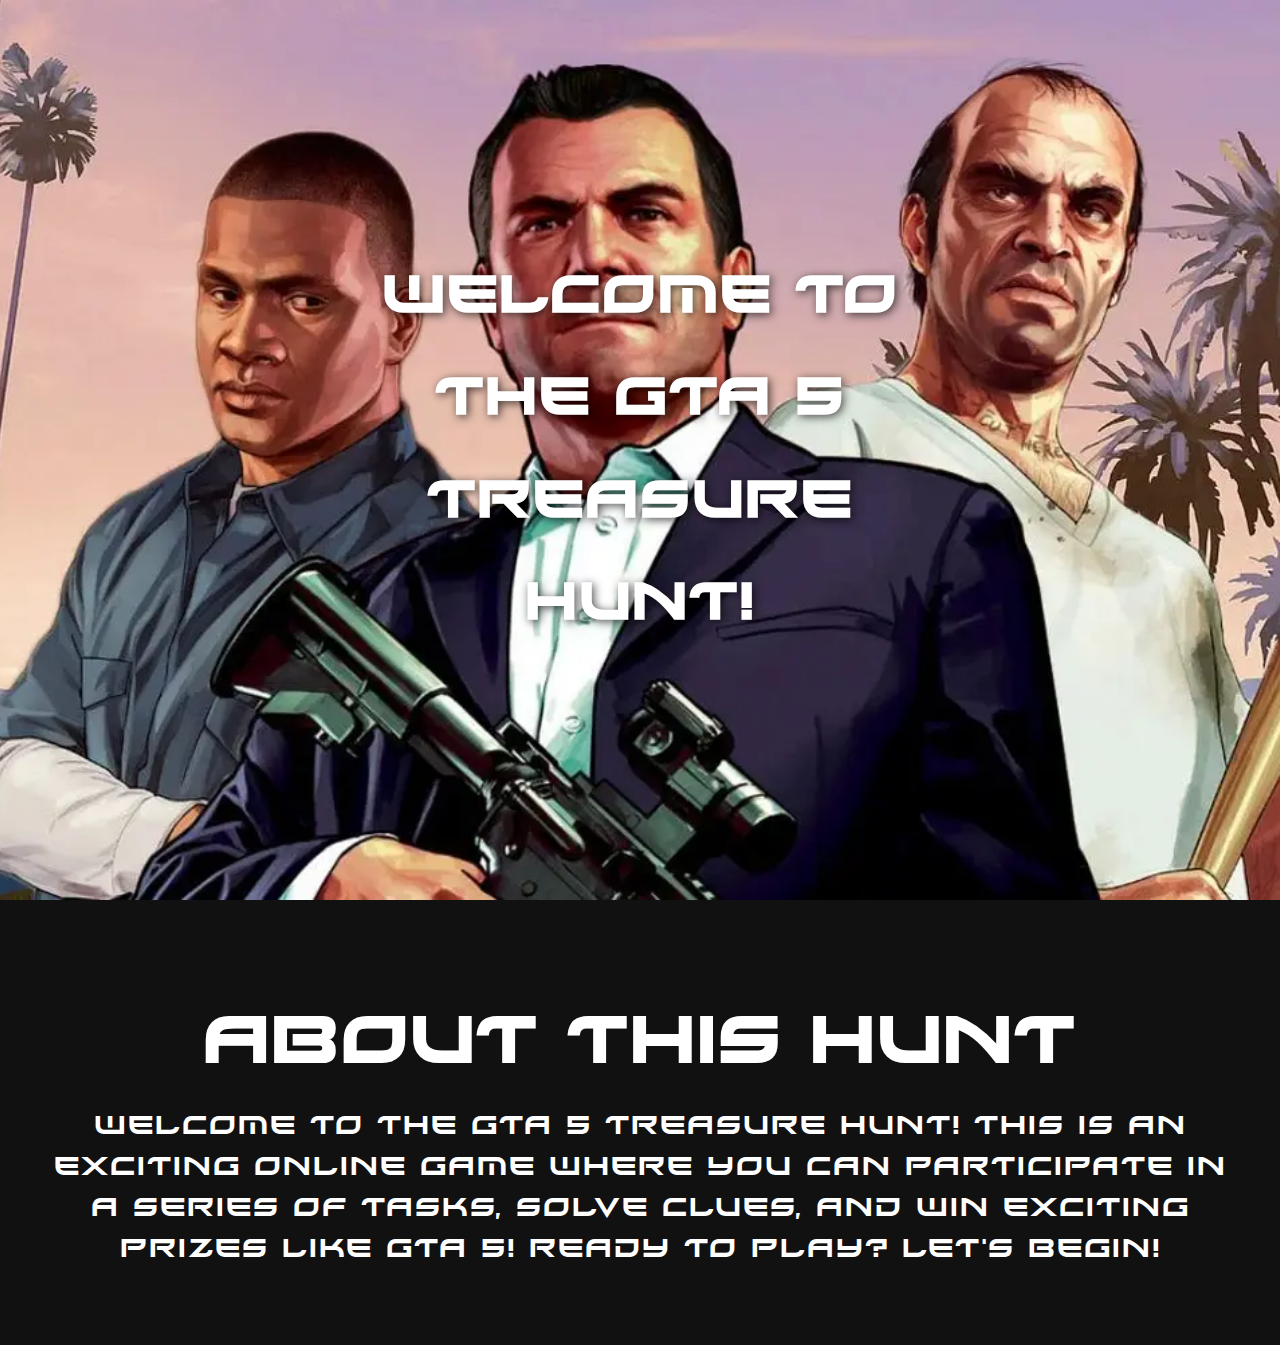
<file: index.html>
<!DOCTYPE html>
<html lang="en">
<head>
    <meta charset="UTF-8">
    <meta name="viewport" content="width=device-width, initial-scale=1.0">
    <title>GTA 5 Treasure Hunt</title>
    <link rel="stylesheet" href="style.css">
</head>
<body>

    <!-- Navigation Bar -->
    <nav>
        <ul>
            <li><a href="index.html">Home</a></li>
            <li><a href="index.html">About</a></li>
            <li><a href="hunt.html">start hunt</a></li>
            <li><a href="https://nodejs-app-8jgn.onrender.com">Get Reward Here</a></li>
        </ul>
    </nav>

    <!-- Home Section -->
    <section id="home">
        <div class="bg-image">
            <div class="headline-container">
                <h1 id="headline">Welcome to the GTA 5 Treasure Hunt!</h1>
            </div>
        </div>
    </section>

    <!-- About Section -->
    <section id="about">
        <h2>About This Hunt</h2>
        <p>Welcome to the GTA 5 Treasure Hunt! This is an exciting online game where you can participate in a series of tasks, solve clues, and win exciting prizes like GTA 5! Ready to play? Let's begin!</p>
    </section>

    <script src="script.js"></script>
</body>
</html>
</file>
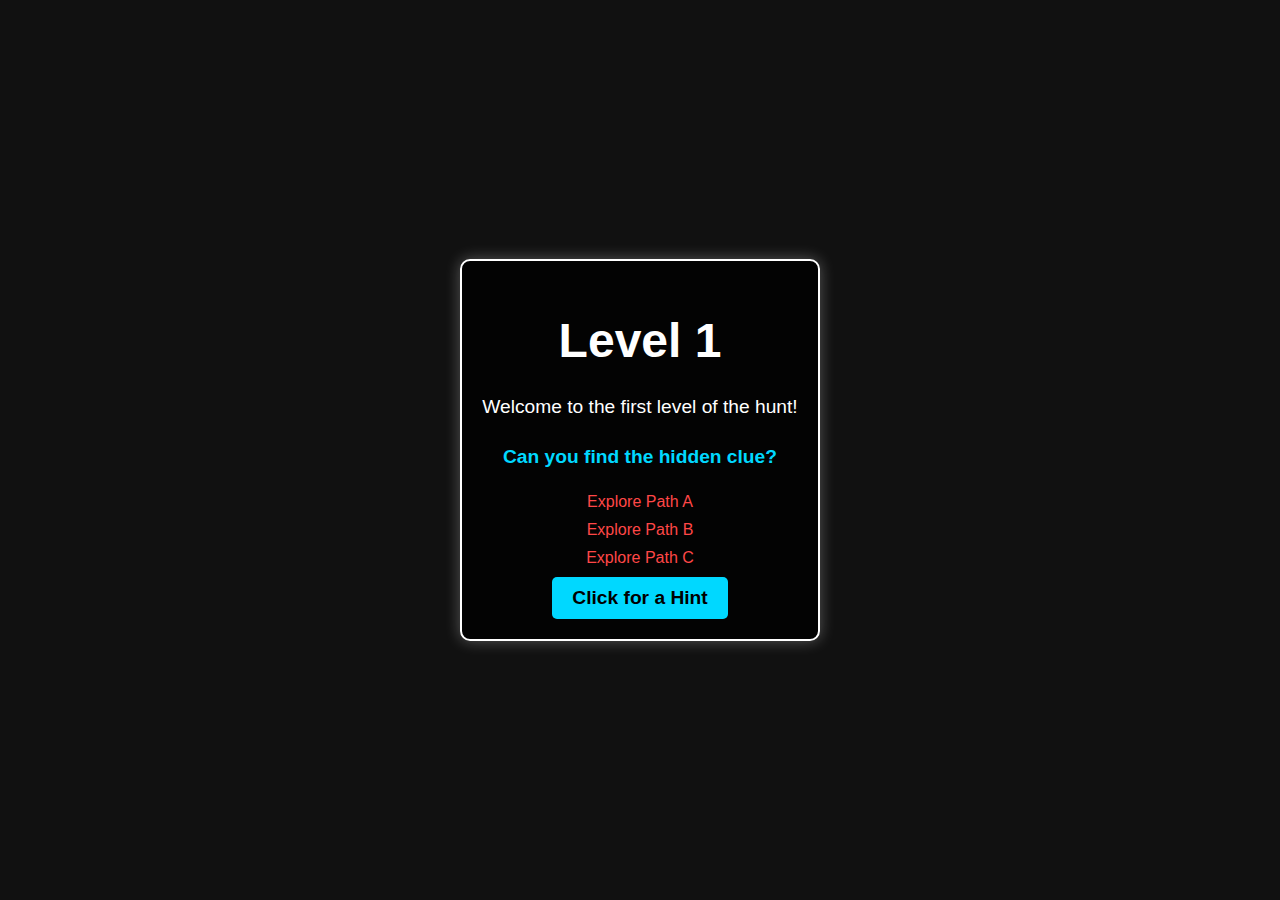
<file: hunt.html>
<!DOCTYPE html>
<html lang="en">
<head>
  <meta charset="UTF-8">
  <meta name="viewport" content="width=device-width, initial-scale=1.0">
  <title>Level 1 - The Hunt</title>
  <style>
    body {
      font-family: Arial, sans-serif;
      background-color: #111;
      color: white;
      margin: 0;
      padding: 0;
      display: flex;
      justify-content: center;
      align-items: center;
      height: 100vh;
      text-align: center;
    }

    .container {
      max-width: 600px;
      padding: 20px;
      border: 2px solid #fff;
      border-radius: 10px;
      background: rgba(0, 0, 0, 0.8);
      box-shadow: 0 0 15px rgba(255, 255, 255, 0.3);
    }

    h1 {
      font-size: 3em;
      margin-bottom: 0.5em;
    }

    p {
      font-size: 1.2em;
      line-height: 1.6;
    }

    .hint {
      color: #00d8ff;
      font-weight: bold;
    }

    .links {
      margin-top: 20px;
    }

    .links a {
      display: block;
      color: #ff4747;
      text-decoration: none;
      margin: 10px 0;
    }

    button {
      background-color: #00d8ff;
      color: black;
      border: none;
      padding: 10px 20px;
      font-size: 1.2em;
      font-weight: bold;
      border-radius: 5px;
      cursor: pointer;
      transition: background-color 0.3s ease;
    }

    button:hover {
      background-color: #008fbf;
    }
  </style>
</head>
<body>
  <div class="container">
    <h1>Level 1</h1>
    <p>Welcome to the first level of the hunt!</p>
    <p class="hint">Can you find the hidden clue?</p>
    <div class="links">
      <a href="level1a.html">Explore Path A</a>
      <a href="level1b.html">Explore Path B</a>
      <a href="level1c.html">Explore Path C</a>
    </div>
    <button id="hintButton">Click for a Hint</button>
  </div>

  <!-- Bro! if you got this right, you are awsome but you have to do level 2 for gta5. follow the link below to get to level 2 -->
  <!--https://arnavgoyal543.github.io/gta5/crypt.html-->
  <!-- Congratulations! You've found the hidden clue. Proceed to the next level: /level2 -->

  <script>
    document.getElementById('hintButton').addEventListener('click', function () {
      alert("Think outside the box... or maybe inside..............?");
    });
  </script>
</body>
</html>
</file>
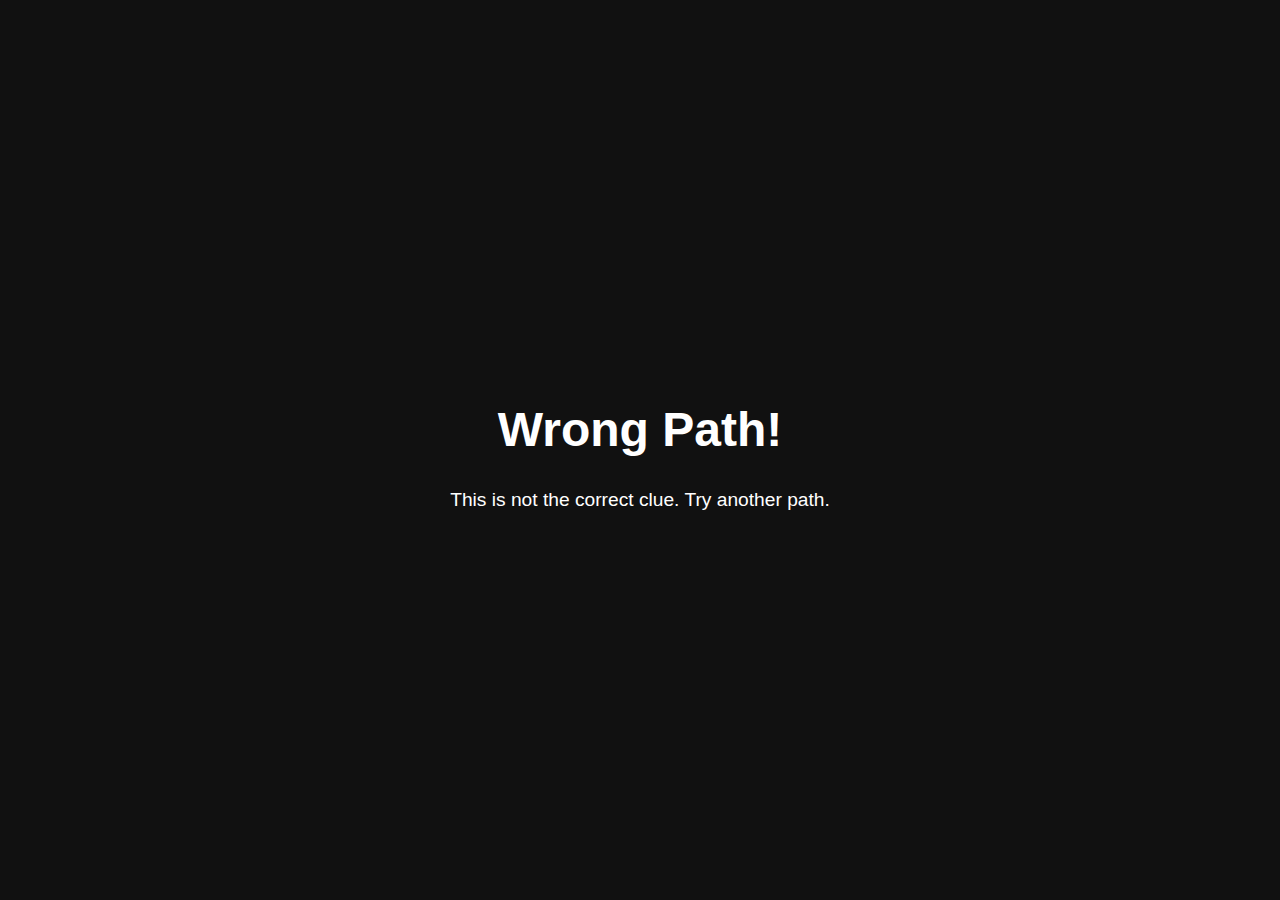
<file: level1a.html>
<!DOCTYPE html>
<html lang="en">
<head>
  <meta charset="UTF-8">
  <meta name="viewport" content="width=device-width, initial-scale=1.0">
  <title>Path A</title>
  <style>
    body {
      font-family: Arial, sans-serif;
      background-color: #111;
      color: white;
      margin: 0;
      padding: 0;
      display: flex;
      justify-content: center;
      align-items: center;
      height: 100vh;
      text-align: center;
    }

    h1 {
      font-size: 3em;
    }

    p {
      font-size: 1.2em;
    }
  </style>
</head>
<body>
  <div>
    <h1>Wrong Path!</h1>
    <p>This is not the correct clue. Try another path.</p>
  </div>
</body>
</html>
</file>
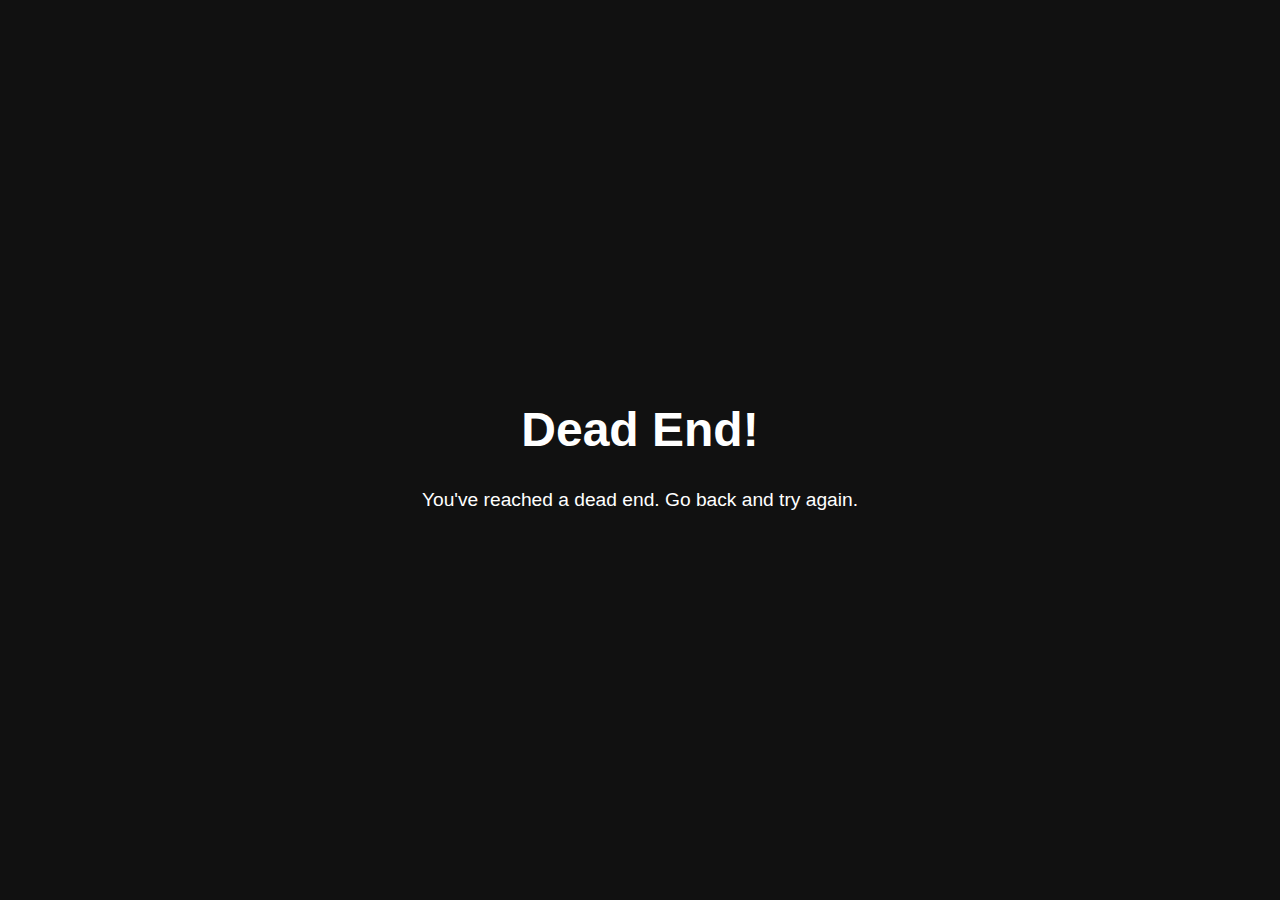
<file: level1b.html>
<!DOCTYPE html>
<html lang="en">
<head>
  <meta charset="UTF-8">
  <meta name="viewport" content="width=device-width, initial-scale=1.0">
  <title>Path B</title>
  <style>
    body {
      font-family: Arial, sans-serif;
      background-color: #111;
      color: white;
      margin: 0;
      padding: 0;
      display: flex;
      justify-content: center;
      align-items: center;
      height: 100vh;
      text-align: center;
    }

    h1 {
      font-size: 3em;
    }

    p {
      font-size: 1.2em;
    }
  </style>
</head>
<body>
  <div>
    <h1>Dead End!</h1>
    <p>You've reached a dead end. Go back and try again.</p>
  </div>
</body>
</html>
</file>
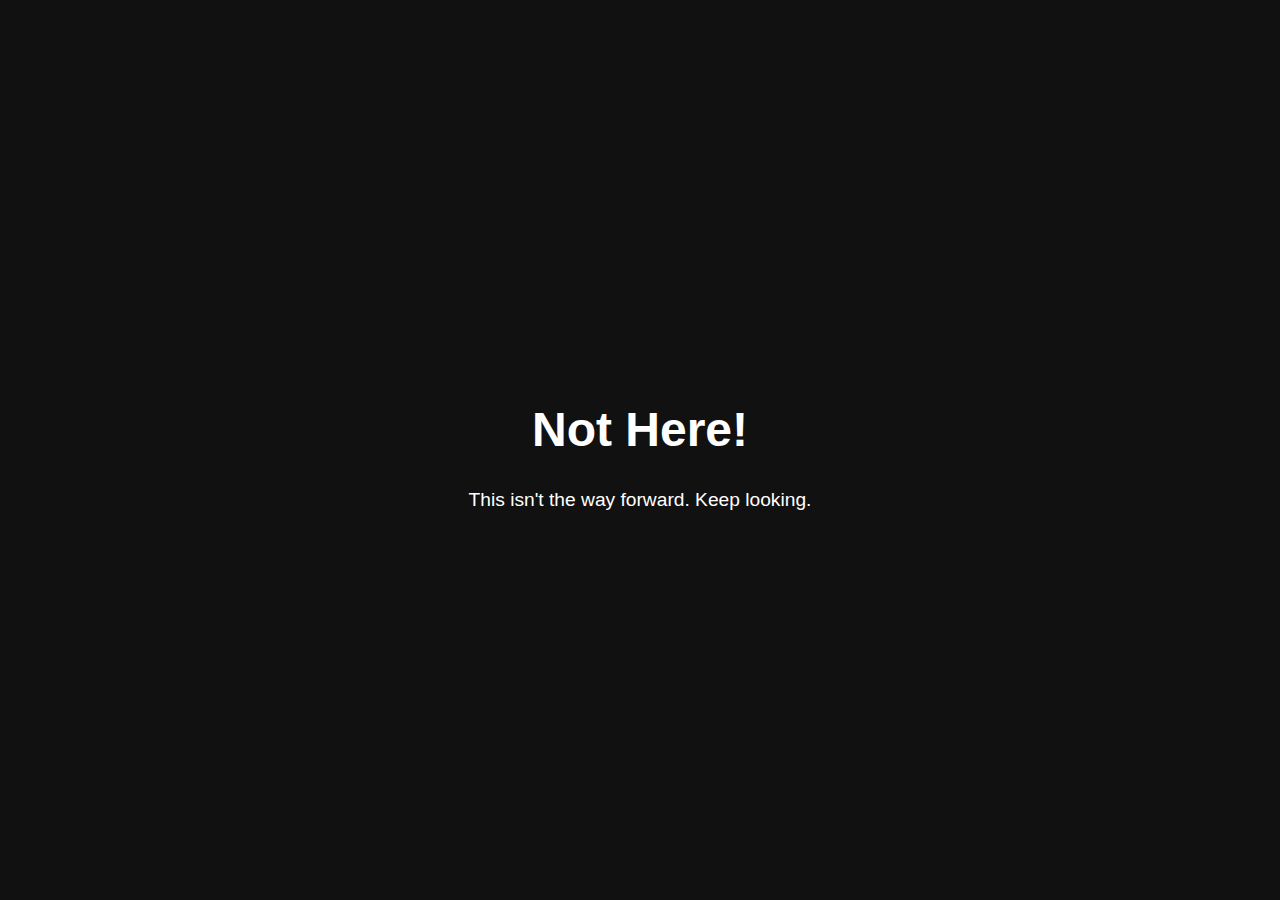
<file: level1c.html>
<!DOCTYPE html>
<html lang="en">
<head>
  <meta charset="UTF-8">
  <meta name="viewport" content="width=device-width, initial-scale=1.0">
  <title>Path C</title>
  <style>
    body {
      font-family: Arial, sans-serif;
      background-color: #111;
      color: white;
      margin: 0;
      padding: 0;
      display: flex;
      justify-content: center;
      align-items: center;
      height: 100vh;
      text-align: center;
    }

    h1 {
      font-size: 3em;
    }

    p {
      font-size: 1.2em;
    }
  </style>
</head>
<body>
  <div>
    <h1>Not Here!</h1>
    <p>This isn't the way forward. Keep looking.</p>
  </div>
</body>
</html>
</file>
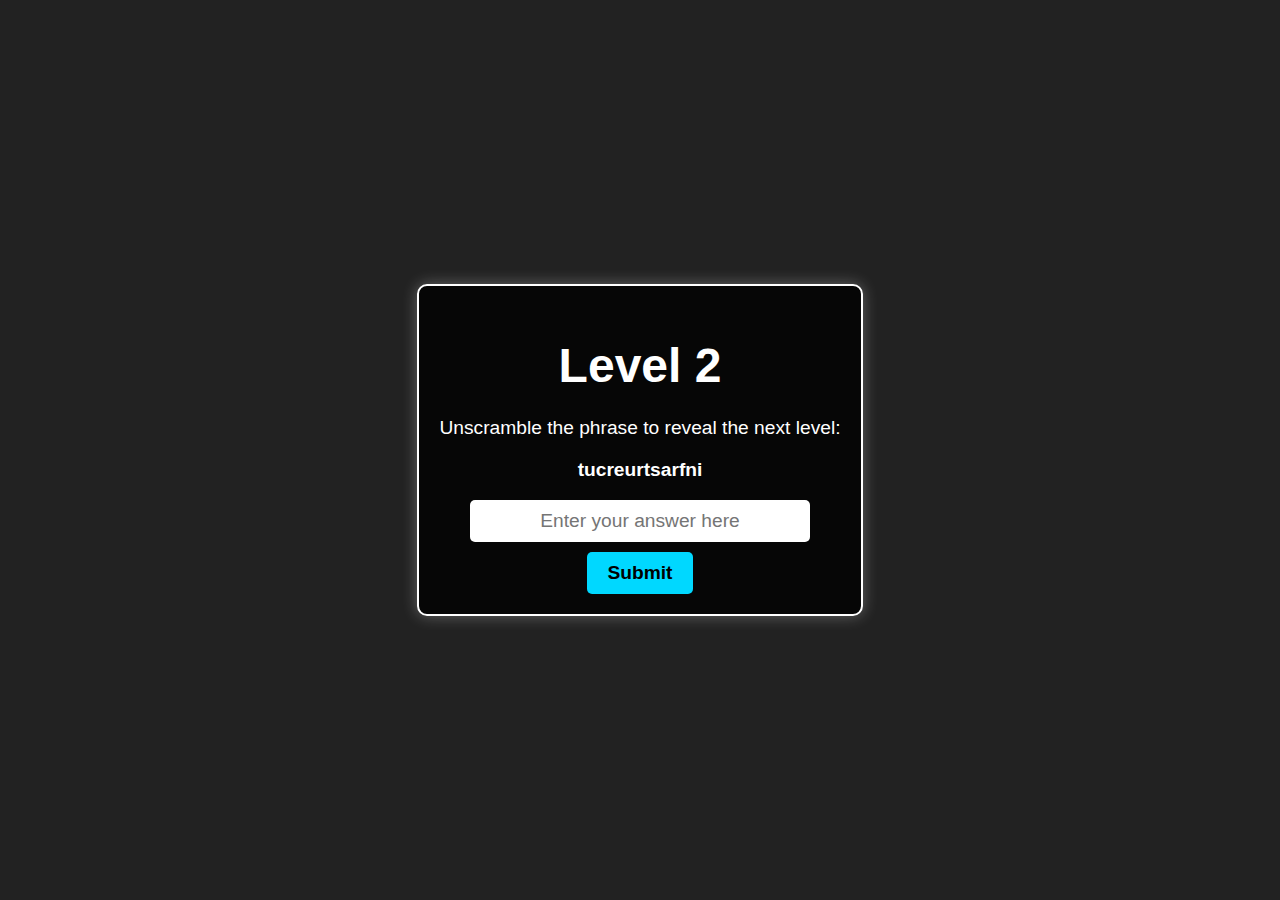
<file: level2.html>
<!DOCTYPE html>
<html lang="en">
<head>
  <meta charset="UTF-8">
  <meta name="viewport" content="width=device-width, initial-scale=1.0">
  <title>Level 2 - The Cipher</title>
  <style>
    body {
      font-family: Arial, sans-serif;
      background-color: #222;
      color: white;
      margin: 0;
      padding: 0;
      display: flex;
      justify-content: center;
      align-items: center;
      height: 100vh;
      text-align: center;
    }

    .container {
      max-width: 600px;
      padding: 20px;
      border: 2px solid #fff;
      border-radius: 10px;
      background: rgba(0, 0, 0, 0.8);
      box-shadow: 0 0 15px rgba(255, 255, 255, 0.3);
    }

    h1 {
      font-size: 3em;
      margin-bottom: 0.5em;
    }

    p {
      font-size: 1.2em;
      margin-bottom: 1em;
    }

    input {
      padding: 10px;
      font-size: 1.2em;
      border: none;
      border-radius: 5px;
      margin-bottom: 10px;
      width: 80%;
      text-align: center;
    }

    button {
      background-color: #00d8ff;
      color: black;
      border: none;
      padding: 10px 20px;
      font-size: 1.2em;
      font-weight: bold;
      border-radius: 5px;
      cursor: pointer;
      transition: background-color 0.3s ease;
    }

    button:hover {
      background-color: #008fbf;
    }

    .hidden {
      display: none;
      margin-top: 20px;
    }

    .hidden a {
      color: #00ff88;
      font-size: 1.5em;
      text-decoration: none;
      font-weight: bold;
    }
  </style>
</head>
<body>
  <div class="container">
    <h1>Level 2</h1>
    <p>Unscramble the phrase to reveal the next level:</p>
    <p><strong>tucreurtsarfni</strong></p>
    <input type="text" id="answer" placeholder="Enter your answer here">
    <button id="submit">Submit</button>
    <div class="hidden" id="next-level">
      <p>Well done! Proceed to the next level:</p>
      <a href="/level3">Go to Level 3</a>
    </div>
  </div>

  <script>
    const correctAnswer = "infrastructure"; // Correct answer for the puzzle
    const input = document.getElementById("answer");
    const button = document.getElementById("submit");
    const nextLevel = document.getElementById("next-level");

    button.addEventListener("click", () => {
      if (input.value.toUpperCase() === correctAnswer) {
        nextLevel.style.display = "block"; // Show the next level link
      } else {
        alert("Incorrect! Try again.");
      }
    });
  </script>
</body>
</html>
</file>
<file: style.css>
@font-face {
  font-family: 'gta';
  src: url('Xirod.otf') format('opentype'),
}

/* General Styles */
body {
  font-family: gta;
  letter-spacing: 2px;
  font-weight: 200;
  font-size: 3vw;
  margin: 0;
  padding: 0;
  background-color: #111;
  color: white;
  height: 100vh;
  overflow: hidden;
  position: relative; /* To contain pseudo-element */
}

/* Background Text */
body::before {
  content: "TREASURE HUNT"; /* Background text content */
  position: absolute;
  top: 50%;
  left: 50%;
  transform: translate(-50%, -50%);
  font-size: 20vw; /* Large size for the background */
  color: rgba(0, 0, 0, 0.1); /* Black with transparency */
  z-index: 0; /* Behind all content */
  font-family: gta; /* Use the GTA font */
  white-space: nowrap; /* Prevent text wrapping */
  text-transform: uppercase;
  pointer-events: none; /* Ensure it doesn't interfere with user interaction */
}

/* Navigation Bar Styles */
nav {
  font-family: gta;
  position: fixed;
  width: 100%;
  height: 100%;
  top: 0;
  left: 0;
  background-color: rgba(0, 0, 0, 0.9);
  color: #bbff00;
  display: none;
  justify-content: center;
  align-items: center;
  text-align: center;
  z-index: 100;
  transition: all 0.5s ease;
}

nav.show {
  display: flex;
}

nav ul {
  list-style-type: none;
  padding: 0;
}

nav ul li {
  margin: 20px 0;
}

nav ul li a {
  color: #fff;
  text-decoration: none;
  font-size: 3vw;
  font-weight: bold;
  z-index: 10; /* Ensure it appears above the background text */
}

/* Home Section */
#home {
  position: relative;
  height: 100vh;
  display: flex;
  justify-content: center;
  align-items: center;
  text-align: center;
  overflow: hidden;
  z-index: 10; /* Ensure the content appears above the background text */
}

.bg-image {
  position: absolute;
  top: 0;
  left: 0;
  width: 100%;
  height: 100%;
  background-size: cover;
  background-position: center;
  transition: background-image 1s ease-in-out;
}

.headline-container {
  position: absolute;
  top: 50%;
  left: 50%;
  transform: translate(-50%, -50%);
}

h1 {
  font-size: 4vw;
  text-shadow: 2px 2px 10px rgba(0, 0, 0, 0.7);
  margin: 0;
  line-height: 2;
  text-align: center;
  z-index: 10; /* Ensure the text appears above the background */
}

/* About Section */
#about {
  padding: 50px;
  text-align: center;
}

h2 {
  font-size: 5vw;
  margin-bottom: 20px;
}

p {
  font-size: 2vw;
  line-height: 1.6;
}
</file>
